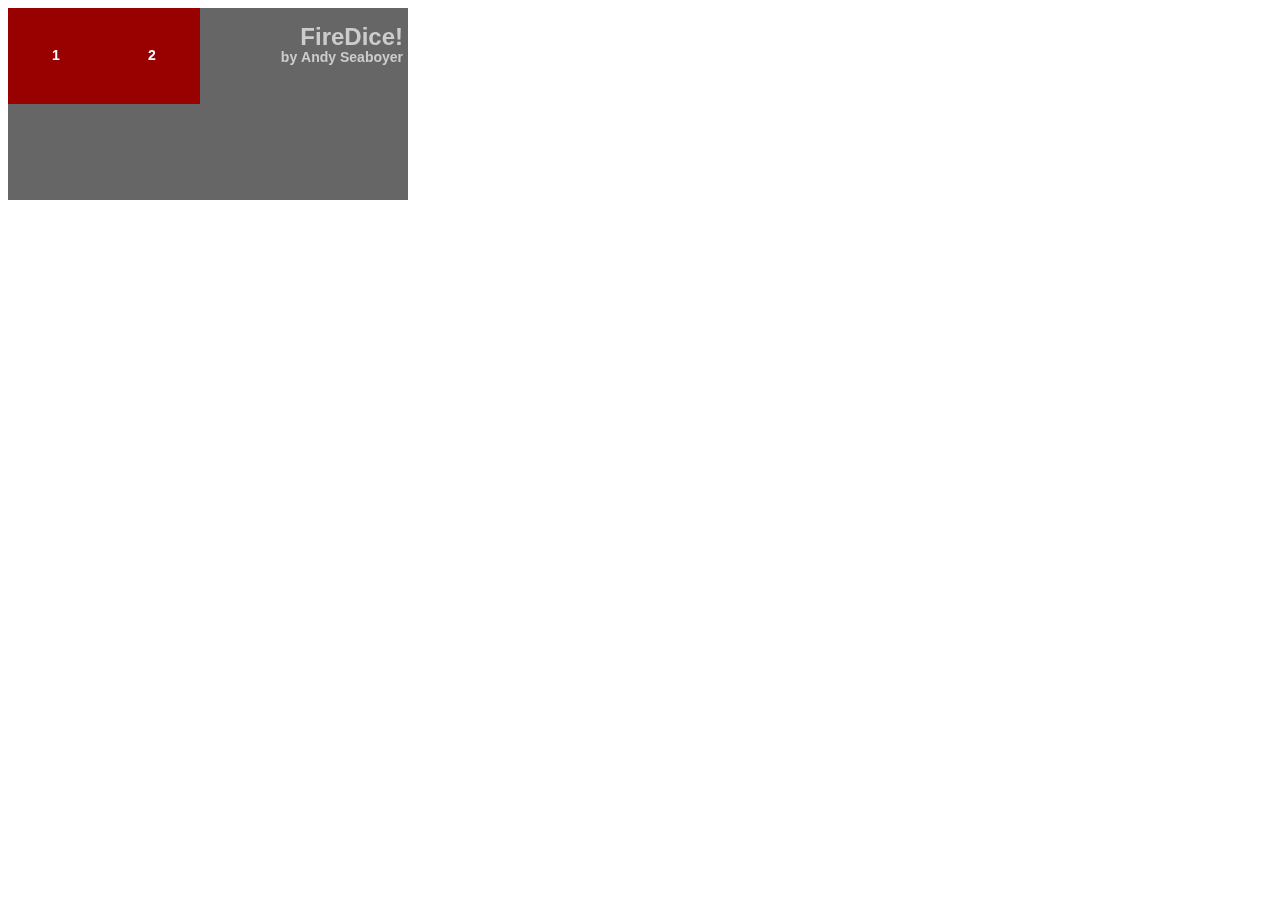
<file: index.html>
<!DOCTYPE html>
<html>
<head>
	<meta charset="utf-8">
	<title>Fire Dice</title>
	<link rel="stylesheet" href="css/style.css">
</head>
<body>

	<div class="game-container">
		<div class="game-message">
		</div>
		<canvas width='400' height='192' id="gameCanvas"></canvas>
	</div>
	
	<script src="js/Truck.js"></script>
	<script src="js/PlayerData.js"></script>
	<script src="js/Tile.js"></script>
	<script src="js/game.js"></script>
</body>
</html>
</file>
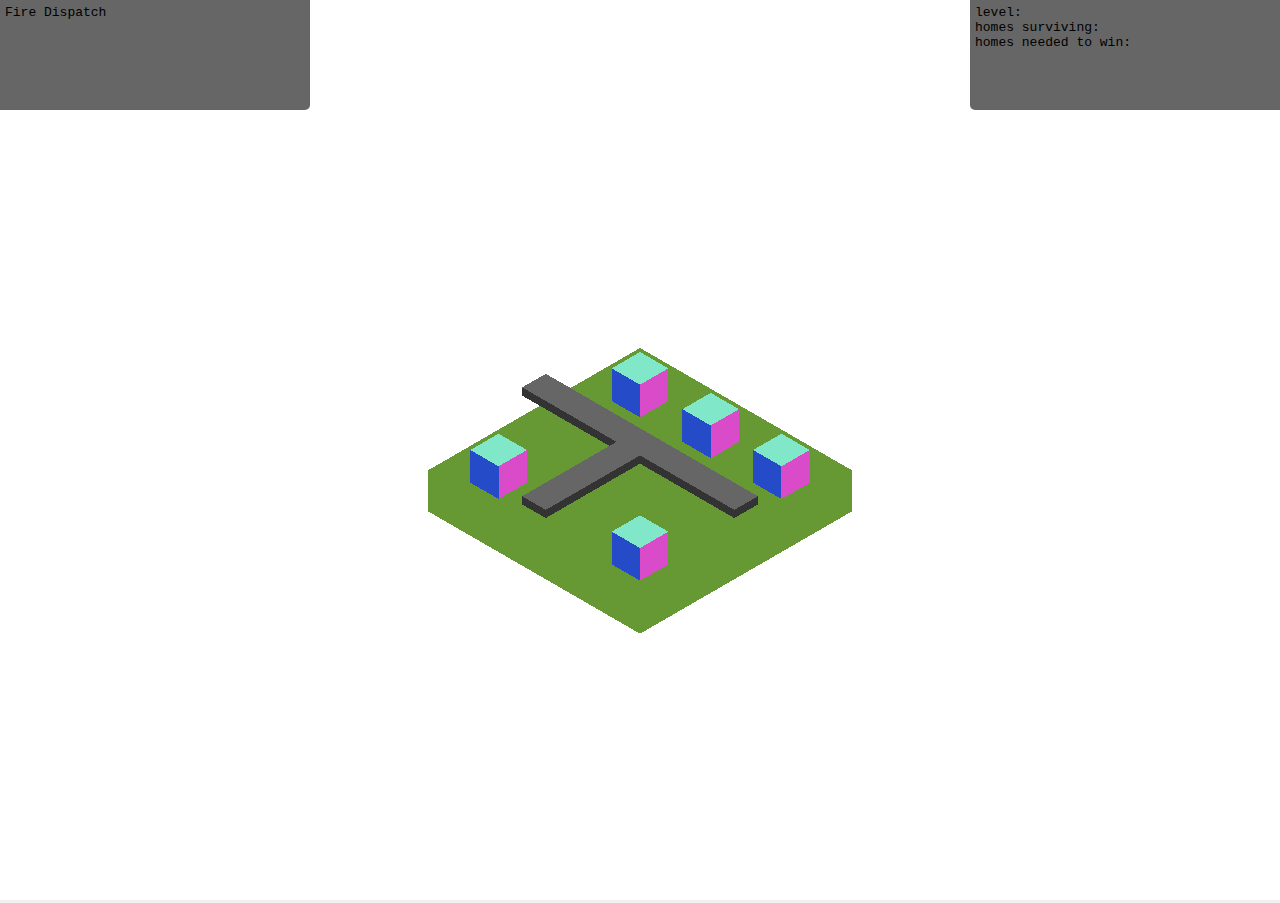
<file: worldBuilding-3d.html>
<!DOCTYPE html>
<html>
<head>
	<meta charset="utf-8">
	<title>Fire Dispatch - World Builder Test</title>
	<link rel="stylesheet" href="css/style-3d.css">
</head>
<body>

	<div id="ui">
		<div id="logo">Fire Dispatch</div>
		<div id="in-game">
			<div>level: <span id="levelNumber"></span></div>
			<div>homes surviving: <span id="homesSurviving"></span></div>
			<div>homes needed to win: <span id="homesWinState"></span></div>
		</div>
		<div id="menu"></div>
		<div id="dialog"></div>
	</div>
	<script src="js/three.min.js"></script>
	<script src="js/3d/OrbitControls.js"></script>
	<script src="js/3d/Tile.js"></script>
	<script src="js/3d/tileData.js"></script>
	<script src="js/3d/Truck.js"></script>
	<!--
	<script src="js/3d/Truck.js"></script>
	<script src="js/3d/PlayerData.js"></script>
	<script src="js/3d/Tile.js"></script> -->
	<script src="js/3d/game.js"></script>
</body>
</html>
</file>
<file: css/style.css>
#gameCanvas {
    background-color: #666;
}
</file>
<file: css/style-3d.css>
body, html {
	font-family: Monospace;
	background-color: #f0f0f0;
	margin: 0px;
	overflow: hidden;
}
#ui>div {
	margin:0;
	position:absolute;
	top:0;
}
#logo {
	background-color:#666;
	border-bottom-right-radius:5px;
	height:100px;
	padding:5px;
	width:300px;
}
#in-game {
	background-color:#666;
	border-bottom-left-radius:5px;
	height:100px;
	padding:5px;
	right:0;
	width:300px;
}
</file>
